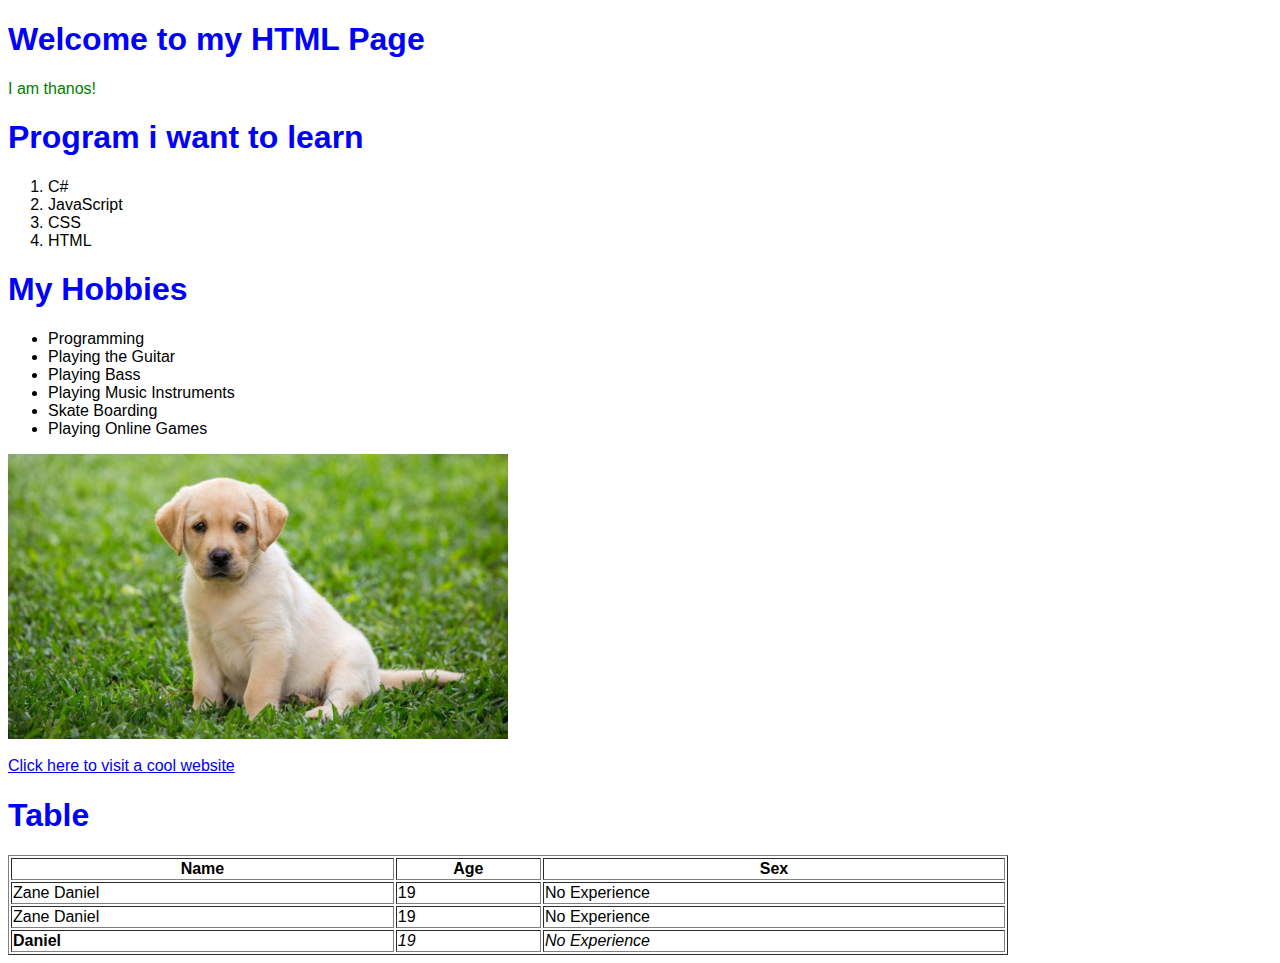
<file: Activty1and2/index.html>
<!DOCTYPE html>
<html lang="en">
<head>
    <meta charset="UTF-8">
    <meta name="viewport" content="width=device-width, initial-scale=1.0">
    <title>My First HTML Page</title>
    <link rel="stylesheet" href="style.css">
</head>
<body>
    <h1>Welcome to my HTML Page</h1>
    <p>I am thanos!</p>

    <h1>Program i want to learn</h1>
    <!--Fits order list Div-->
<div class="First">
      <ol>
        <li>C#</li>
        <li>JavaScript</li>
        <li>CSS</li>
        <li>HTML</li>
    </ol>
</div>
    <!--Second Un Order lis Div-->
    <h1>My Hobbies</h1>
<div class="Second">
    <ul>
        <li>Programming</li>
        <li>Playing the Guitar</li>
        <li>Playing Bass</li>
        <li>Playing Music Instruments</li>
        <li>Skate Boarding</li>
        <li>Playing Online Games</li>
    </ul>
</div>
   
<!--Dog Picture-->
    <img  style="width: 500px; display: block;" src="cutee.jpg" alt="cute dog">
    <br>
<!--Link-->
    <a href="https://www.facebook.com/markdaniel.notado.94"> Click here to visit a cool website</a>

<!--Table-->
<h1>Table</h1>
   <table border="1" style="width: 1000px;">
    <tr>
        <th>Name</th>
        <th>Age</th>
        <th>Sex</th>
    </tr>
    <tr>
        <td>Zane Daniel</td>
        <td>19</td>
        <td>No Experience</td>
    </tr>
    <tr>
        <td>Zane Daniel</td>
        <td>19</td>
        <td>No Experience</td>
    </tr>
    <tr>
        <td><strong>Daniel</strong> </td>
        <td><em>19</em></td>
        <td><i>No Experience</i></td>
    </tr>
   </table>
   
</body>
</html>
</file>
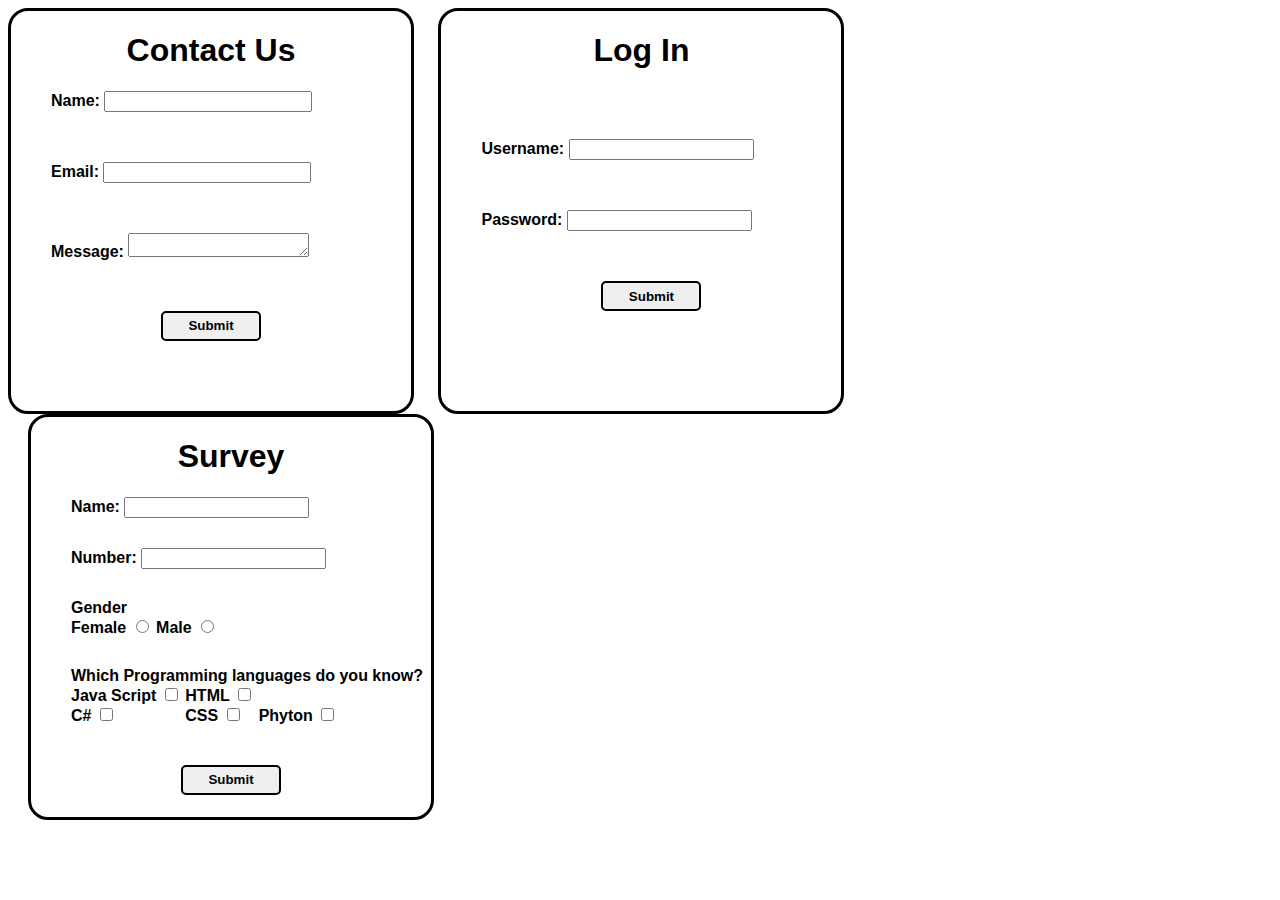
<file: Activty1and2/assignment2.html>
<!DOCTYPE html>
<html lang="en">
<head>
    <meta charset="UTF-8">
    <meta name="viewport" content="width=device-width, initial-scale=1.0">
    <title>HTML Forms Assigment</title>
    <link rel="stylesheet" href="style2.css">
</head>
<body>
    <!--Contact Form-->
<div class="contact">
    <form action="#" method="POST">
        <center><h1>Contact Us</h1></center>
        <div class="name"><label for="Name">Name:</label> <input class="in1" type="text"></div>
        
        <div class="email"> <label for="Email">Email:</label> <input class="in1" type="email"></div>
        <div class="message"><label for="Message">Message:</label> <textarea class="te"></textarea></div>
        <div class="submit1"><input class="sub1" type="submit"></div>   
    
    </form>
</div>
   <!--Login Form-->
<div class="login">
 <form action="#" method="POST">

  <center>  <h1>Log In</h1> </center>
  <div class="username"> <label for="Username">Username:</label> <input type="text"></div>

  <div class="password"> <label for="Password">Password:</label> <input type="passowr" name="" id=""></div>
  <div class="submit2"><input class="sub2" type="Submit"></div>
 
 </form>
</div>
 <!--Survey Form-->
 <div class="survey">
    <form action="#" menthod="POST">
       <center><h1>Survey</h1> </center>
       <div class="name1"><label>Name:</label> <input type="text"></div>
       <div class="number1"><label>Number:</label> <input type="number"></div>
        
     
        <div class="gender"> 
            <div><label>Gender</label></div>
           <div><label>Female</label> <input type="radio">
            <label>Male</label> <input type="radio"></div>
        
        </div>
       
        <div class="which"><label>Which Programming languages do you know?</label>
            <div class="om1"><label>Java Script</label>
                <input type="checkbox">
                <br>
                <label>C#</label>
                <input type="checkbox">
            </div>
            <div class="om2"> <label>HTML</label>
                <input type="checkbox">
                <br>
                <label>CSS</label>
                <input type="checkbox">
            </div>
           
            <label>Phyton</label>
            <input type="checkbox">
            <br></div>
       
        <input class="sub3" type="submit">
     </form>
 </div>

</body>
</html>
</file>
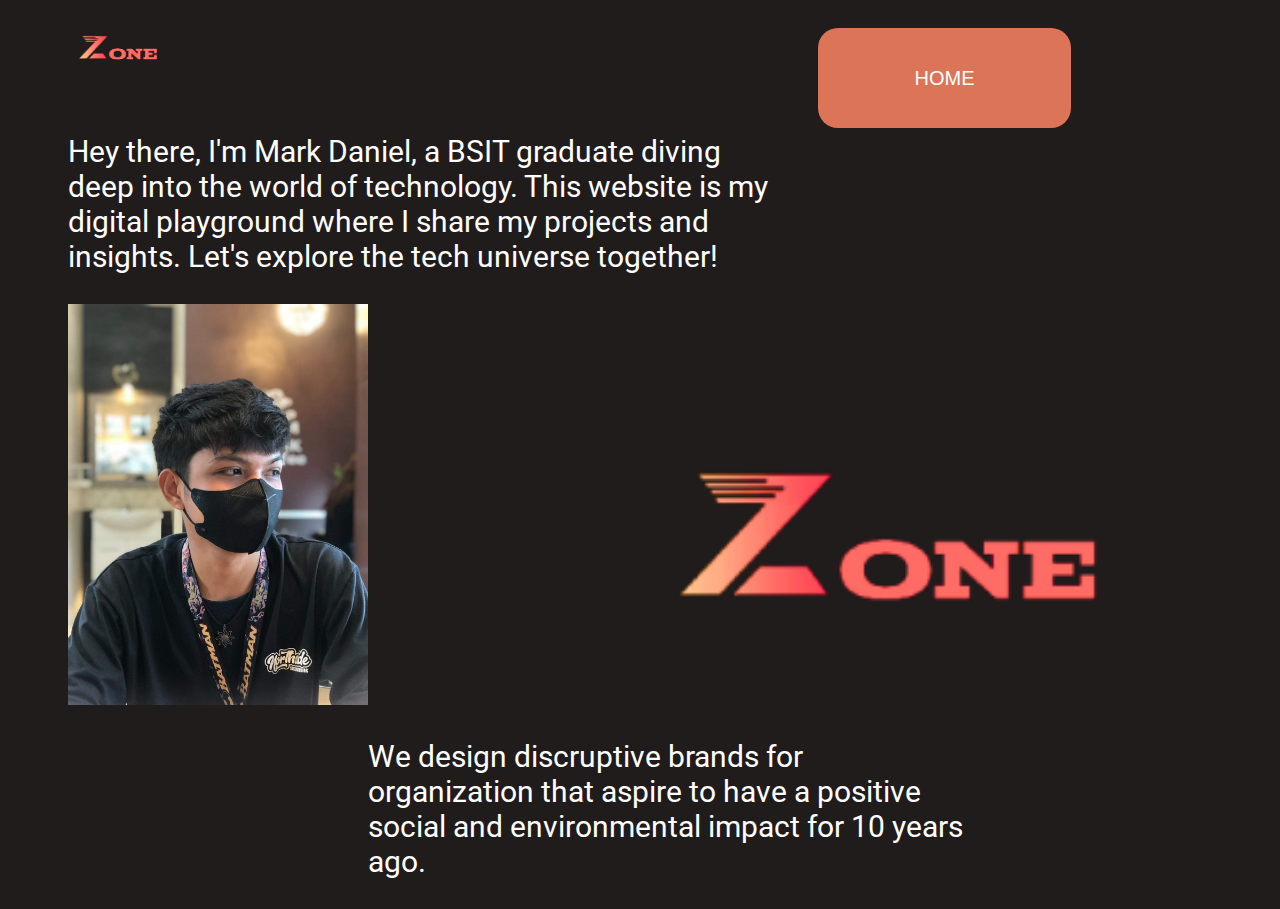
<file: Portfolio/about.html>
<!DOCTYPE html>
<html lang="en">
<head>
    <meta charset="UTF-8">
    <meta name="viewport" content="width=device-width, initial-scale=1.0">
    <title>Document</title>
    <link rel="stylesheet" href="about.css">
    <link rel="preconnect" href="https://fonts.gstatic.com" crossorigin>
<link href="https://fonts.googleapis.com/css2?family=Montserrat&family=Roboto:wght@300&display=swap" rel="stylesheet">
<link rel="preconnect" href="https://fonts.googleapis.com">
<link rel="preconnect" href="https://fonts.gstatic.com" crossorigin>
<link href="https://fonts.googleapis.com/css2?family=Montserrat&family=Roboto+Slab&family=Roboto:wght@300&display=swap" rel="stylesheet">
<link rel="stylesheet" href="account-logo.css">
</head>
<body>
    <div class="butclass">
        <a href="Main.html"> <button class="but">HOME</button> </a>
    </div>

    <div class="image-container">
            <img  class="logo" src="logo/Zone-Logo.png" alt="">
       
    </div>
   

    <div class="mainbody">
    
       
        <div class="p1">
            <p>Hey there, I'm Mark Daniel, a BSIT graduate diving deep into the world of technology. This website is my digital 
                playground where I share my projects and insights. Let's explore the tech universe together!</p>
        </div>

        <div class="image">
            <img style="width: 100%;" src="about/a61a0a38c14852cb40c7e61a1f972b68.jpg" alt="">
        </div>
        <div class="logo2">
            <img style="width: 100%;" src="logo/Zone-Logo.png" alt="">
        </div>

        <div class="p22">
            <p class="p2">We design discruptive brands for organization
                that aspire to have a positive social and 
                environmental impact for 10 years ago.</p>
        </div>
    </div>
    
</body>
</html>
</file>
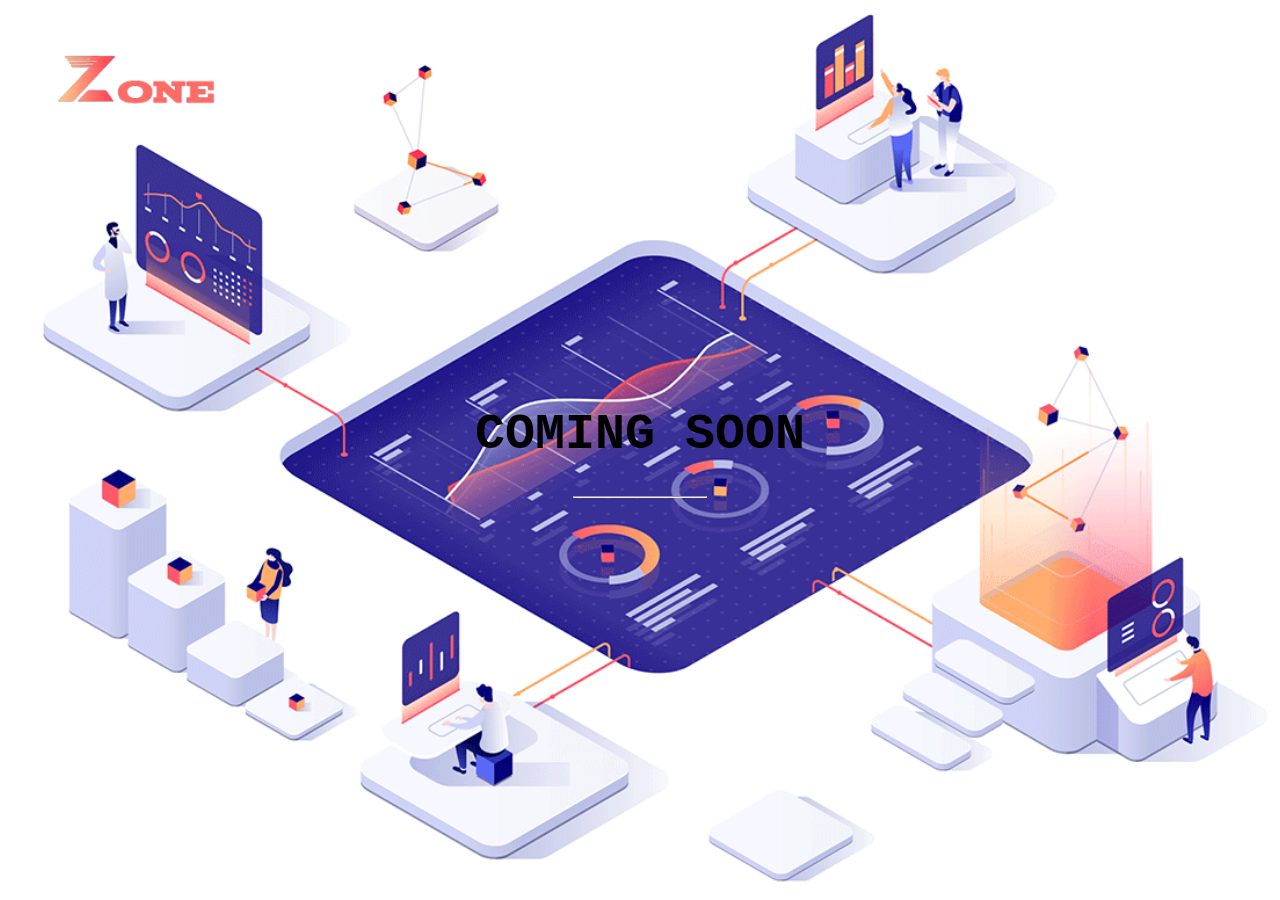
<file: Portfolio/Commingsoon.html>
<!DOCTYPE html>
<html>

<head>
  <title>Comming Soon</title>
  <style>
    body, html {
      height: 100%;
      margin: 0;
    }
    
    .bgimg {
      background-image:url(Grid-pictures/pic3.gif);
      height: 100%;
      background-position: center;
      background-size: cover;
      position: relative;
      color: white;
      font-family: "Courier New", Courier, monospace;
      font-size: 25px;
    }
    
    .topleft {
      position: absolute;
      top: 0;
      left: 16px;
    }
    
    
    .middle {
      position: absolute;
      top: 50%;
      left: 50%;
      transform: translate(-50%, -50%);
      text-align: center;
    }
    
    hr {
      margin: auto;
      width: 40%;
     
    }
    </style>
</head>
<body>

<div class="bgimg">
  <div class="topleft">
    <a href="Main.html"> <img style="width: 300px;" src="logo/Zone-Logo.png" alt=""></a>
   
  </div>
  <div class="middle">
    <h1 style="color: black;">COMING SOON</h1>
    <hr>
    <p  id="demo" style="font-size:30px; color: black; font-weight: bold;"></p>
  </div>
  
</div>

<script>

var countDownDate = new Date("Jan 5, 2024 15:37:25").getTime();

var countdownfunction = setInterval(function() {

  
  var now = new Date().getTime();
  
  
  var distance = countDownDate - now;
  
  
  var days = Math.floor(distance / (1000 * 60 * 60 * 24));
  var hours = Math.floor((distance % (1000 * 60 * 60 * 24)) / (1000 * 60 * 60));
  var minutes = Math.floor((distance % (1000 * 60 * 60)) / (1000 * 60));
  var seconds = Math.floor((distance % (1000 * 60)) / 1000);
  
  
  document.getElementById("demo").innerHTML = days + "d " + hours + "h "
  + minutes + "m " + seconds + "s ";
  
 
  if (distance < 0) {
    clearInterval(countdownfunction);
    document.getElementById("demo").innerHTML = "EXPIRED";
  }
}, 1000);
</script>

</body>
</html>
</file>
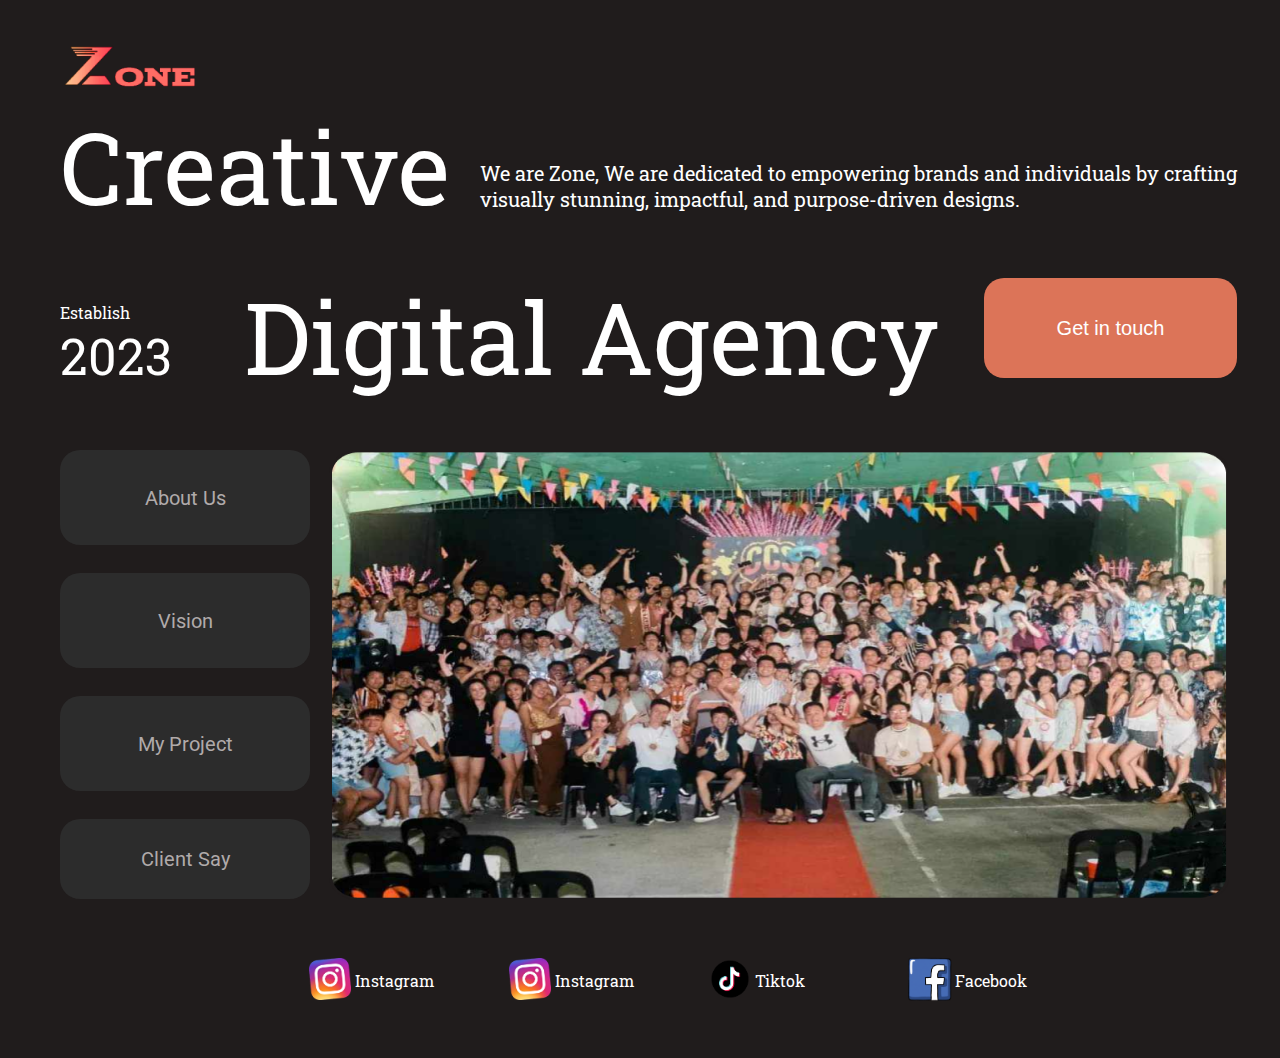
<file: Portfolio/Main.html>
<!DOCTYPE html>
<html lang="en">
<head>
    <meta charset="UTF-8">
    <meta name="viewport" content="width=device-width, initial-scale=1.0">
    <title>Zone</title>
    <link rel="stylesheet" href="Main.css">
    <link rel="preconnect" href="https://fonts.googleapis.com">
    <link rel="stylesheet" href="Main2.css">
<link rel="preconnect" href="https://fonts.gstatic.com" crossorigin>
<link href="https://fonts.googleapis.com/css2?family=Montserrat&family=Roboto:wght@300&display=swap" rel="stylesheet">
<link rel="preconnect" href="https://fonts.googleapis.com">
<link rel="preconnect" href="https://fonts.gstatic.com" crossorigin>
<link href="https://fonts.googleapis.com/css2?family=Montserrat&family=Roboto+Slab&family=Roboto:wght@300&display=swap" rel="stylesheet">
<link rel="stylesheet" href="account-logo.css">
</head>
<body>

        <div class="div1">
            <img class="zone-logo" src="logo/Zone-Logo.png" alt="">
        </div>

        <!-- MAIN START -->
    <div class="main-body">

            <!-- First -->
            <div class="main">
                <div class="discription-main">
                    <div><p class="c1">Creative</p></div>
                    <div class="div-c2"><p class="c2">We are Zone, We are dedicated to empowering brands and individuals by crafting 
                        visually stunning, impactful, and purpose-driven designs.</p></div>
                </div>
                
                <div class="discription-main1">
                    <div class="c3">
                        <p class="es">Establish</p>
                        <p class="year">2023</p>
                    </div>
            
                    <div class="c4">
                        <p class="digi">Digital Agency</p>
                    </div>
                <div class="button-div">
                    <a href="Commingsoon.html">  <button class="dis-button">Get in touch</button> </a>
                   
                </div>
                </div>
        
            </div>
  
            <!-- End -->


            <!-- Second-Main -->
            <div class="main2">
                
                <div class="bot-main1">
                   <a href="about.html"> <button class="bot1">About Us</button> </a>
                    <a href="testimonial.html"> <button class="bot1">Vision</button></a>
                   <a href="Myprojects.html">  <button class="bot1">My Project</button> </a>
                   <a href="vision.html"> <button class="bot2">Client Say</button> </a>
                </div>
                
                <div class="slide-pictures">
                    <img class="pictures" src="Slide-picture/Rectangle 4.png" alt="">
                    <img class="pictures" src="Slide-picture/pic2.jpg" alt="">
                    <img class="pictures" src="Slide-picture/pic3.jpg" alt="">
                </div>
            </div>
            
            <div class="main3">
                <div class="logo">
                    <div class="logopicture">  <img src="Account-logo/Instagram.gif" alt=""> </div>
                    <div class="logodiscription"><p>Instagram</p></div> 
                  
                </div>
                
                <div class="logo">
                    <div class="logopicture">  <img src="Account-logo/Instagram.gif" alt=""> </div>
                    <div class="logodiscription"><p>Instagram</p></div> 
                  
                </div>
                <div class="logo">
                    <div class="logopicture"><img src="Account-logo/tiktok.gif" alt=""></div>
                    <div class="logodiscription"><p>Tiktok</p></div> 
                    
                </div>
                <div class="logo">
                    <div class="logopicture"> <img src="Account-logo/facebook.gif" alt=""> </div>
                    <div class="logodiscription"><p>Facebook</p></div> 
                    
                </div>
                
            </div>

            <script>
                var myIndex = 0;
                carousel();
                
                function carousel() {
                  var i;
                  var x = document.getElementsByClassName("pictures");
                  for (i = 0; i < x.length; i++) {
                    x[i].style.display = "none";  
                  }
                  myIndex++;
                  if (myIndex > x.length) {myIndex = 1}    
                  x[myIndex-1].style.display = "block";  
                  setTimeout(carousel, 2000); // Change image every 2 seconds
                }
                </script>
         </div>
   
</body>
</html>
</file>
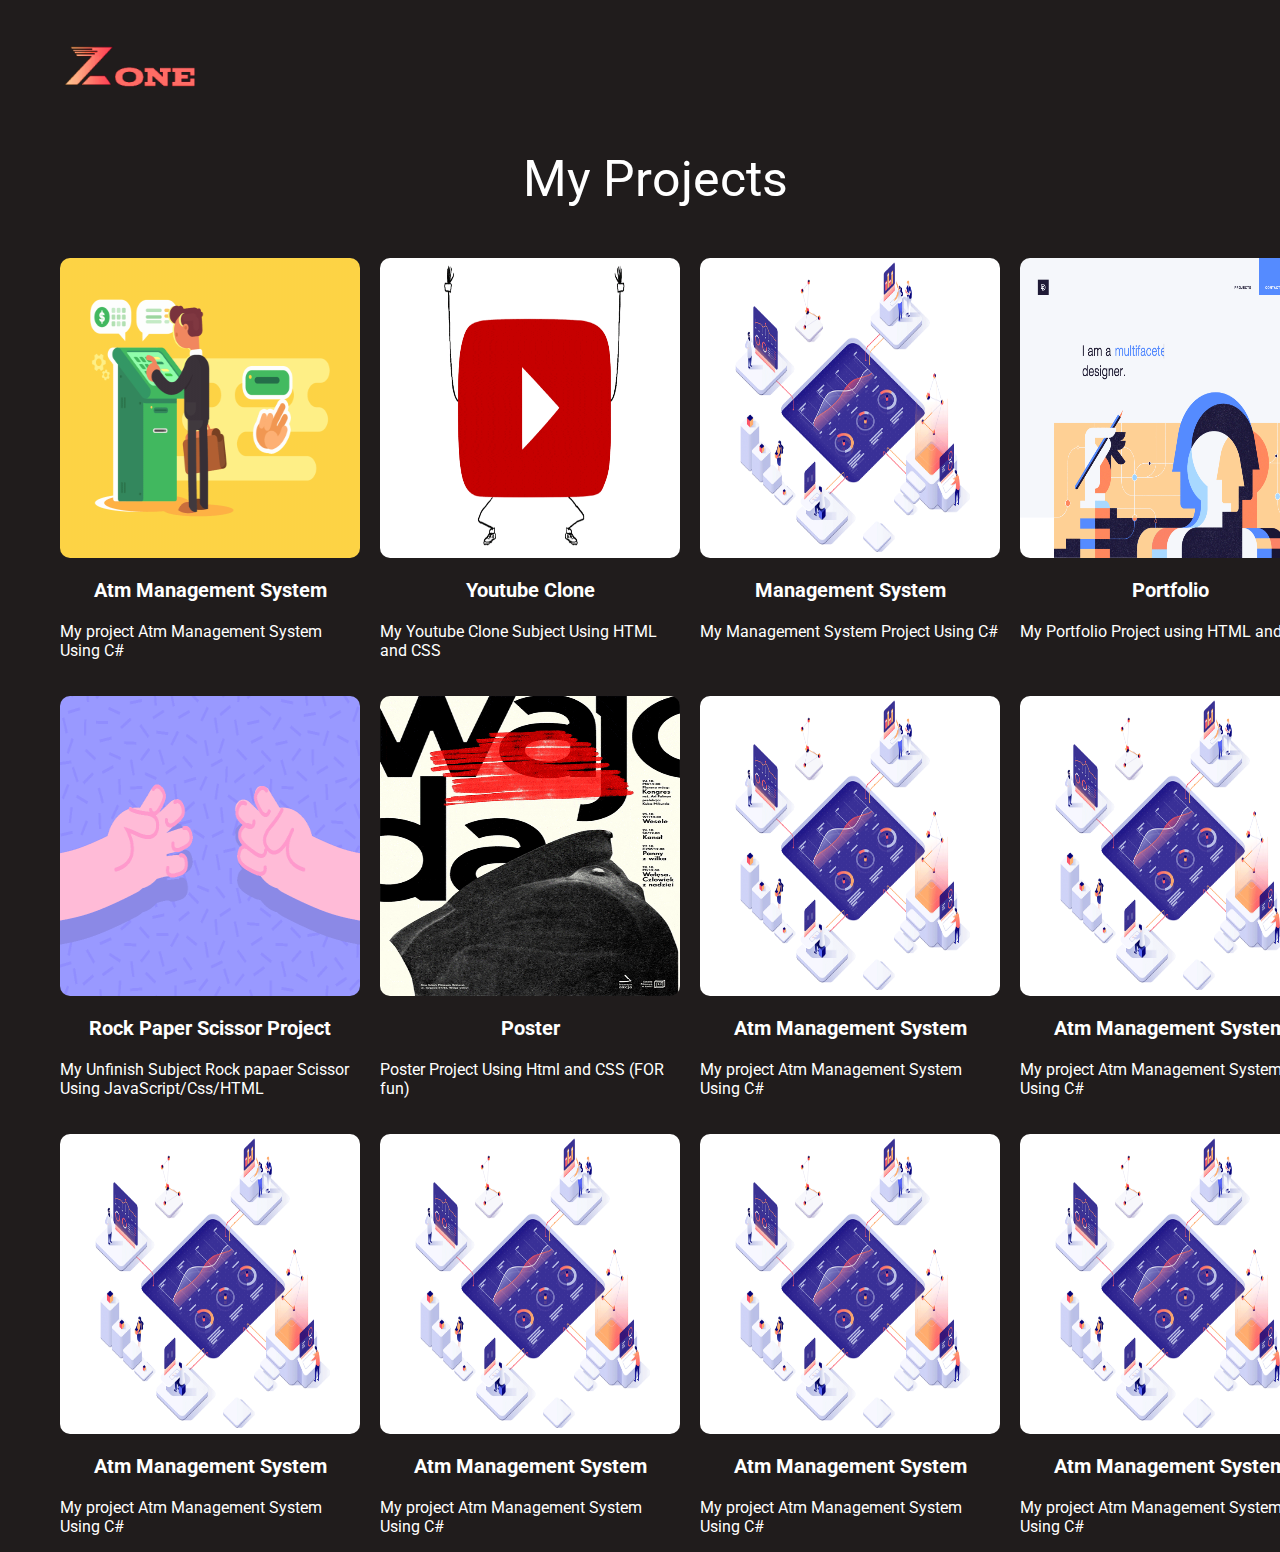
<file: Portfolio/Myprojects.html>
<!DOCTYPE html>
<html lang="en">
<head>
    <meta charset="UTF-8">
    <meta name="viewport" content="width=device-width, initial-scale=1.0">
    <title>My Works</title>
    <link rel="stylesheet" href="MyprojectsStyle.css">

    <link rel="preconnect" href="https://fonts.gstatic.com" crossorigin>
<link href="https://fonts.googleapis.com/css2?family=Montserrat&family=Roboto:wght@300&display=swap" rel="stylesheet">
<link rel="preconnect" href="https://fonts.googleapis.com">
<link rel="preconnect" href="https://fonts.gstatic.com" crossorigin>
<link href="https://fonts.googleapis.com/css2?family=Montserrat&family=Roboto+Slab&family=Roboto:wght@300&display=swap" rel="stylesheet">
</head>
<body>
    <div class="div1">
        <a href="Main.html"> <img class="zone-logo" src="logo/Zone-Logo.png" alt=""> </a>
       
    </div>
    <div class="main"> 
       <p class="My">My Projects</p>
     <div class="grid-main">
        <div class="main-class">
            <div class="main-picture">
                <img class="grid-pic" src="Grid-pictures/pic1.gif" alt="">
            </div>
            <div class="discription">
                <p class="dis1">Atm Management System</p>
                <p>My project Atm Management System Using C#</p>
            </div>
        </div>

        <div class="main-class">
            <div class="main-picture">
                <img class="grid-pic" src="Grid-pictures/pic2.gif" alt="">
            </div>
            <div class="discription">
                <p class="dis1">Youtube Clone</p>
                <p>My Youtube Clone Subject Using HTML and CSS</p>
            </div>
        </div>

        <div class="main-class">
            <div class="main-picture">
                <img class="grid-pic" src="Grid-pictures/pic3.gif" alt="">
            </div>
            <div class="discription">
                <p class="dis1">Management System</p>
                <p>My Management System Project Using C#</p>
            </div>
        </div> 

        <div class="main-class">
            <div class="main-picture">
                <img class="grid-pic" src="Grid-pictures/pic4.gif" alt="">
            </div>
            <div class="discription">
                <p class="dis1">Portfolio</p>
                <p>My Portfolio Project using HTML and CSS</p>
            </div>
        </div> 

        <div class="main-class">
            <div class="main-picture">
                <img class="grid-pic" src="Grid-pictures/pic55.gif" alt="">
            </div>
            <div class="discription">
                <p class="dis1">Rock Paper Scissor Project</p>
                <p>My Unfinish Subject Rock papaer Scissor Using JavaScript/Css/HTML</p>
            </div>
        </div> 

        <div class="main-class">
            <div class="main-picture">
                <img class="grid-pic" src="Grid-pictures/pic6.gif" alt="">
            </div>
            <div class="discription">
                <p class="dis1">Poster</p>
                <p>Poster Project Using Html and CSS (FOR fun)</p>
            </div>
        </div> 

        <div class="main-class">
            <div class="main-picture">
                <img class="grid-pic" src="Grid-pictures/pic3.gif" alt="">
            </div>
            <div class="discription">
                <p class="dis1">Atm Management System</p>
                <p>My project Atm Management System Using C#</p>
            </div>
        </div> 

        <div class="main-class">
            <div class="main-picture">
                <img class="grid-pic" src="Grid-pictures/pic3.gif" alt="">
            </div>
            <div class="discription">
                <p class="dis1">Atm Management System</p>
                <p>My project Atm Management System Using C#</p>
            </div>
        </div> 

        <div class="main-class">
            <div class="main-picture">
                <img class="grid-pic" src="Grid-pictures/pic3.gif" alt="">
            </div>
            <div class="discription">
                <p class="dis1">Atm Management System</p>
                <p>My project Atm Management System Using C#</p>
            </div>
        </div> 

        <div class="main-class">
            <div class="main-picture">
                <img class="grid-pic" src="Grid-pictures/pic3.gif" alt="">
            </div>
            <div class="discription">
                <p class="dis1">Atm Management System</p>
                <p>My project Atm Management System Using C#</p>
            </div>
        </div> 
        <div class="main-class">
            <div class="main-picture">
                <img class="grid-pic" src="Grid-pictures/pic3.gif" alt="">
            </div>
            <div class="discription">
                <p class="dis1">Atm Management System</p>
                <p>My project Atm Management System Using C#</p>
            </div>
        </div> 

        <div class="main-class">
            <div class="main-picture">
                <img class="grid-pic" src="Grid-pictures/pic3.gif" alt="">
            </div>
            <div class="discription">
                <p class="dis1">Atm Management System</p>
                <p>My project Atm Management System Using C#</p>
            </div>
        </div> 
  
        

    

        
    </div>
</div>
</body>
</html>
</file>
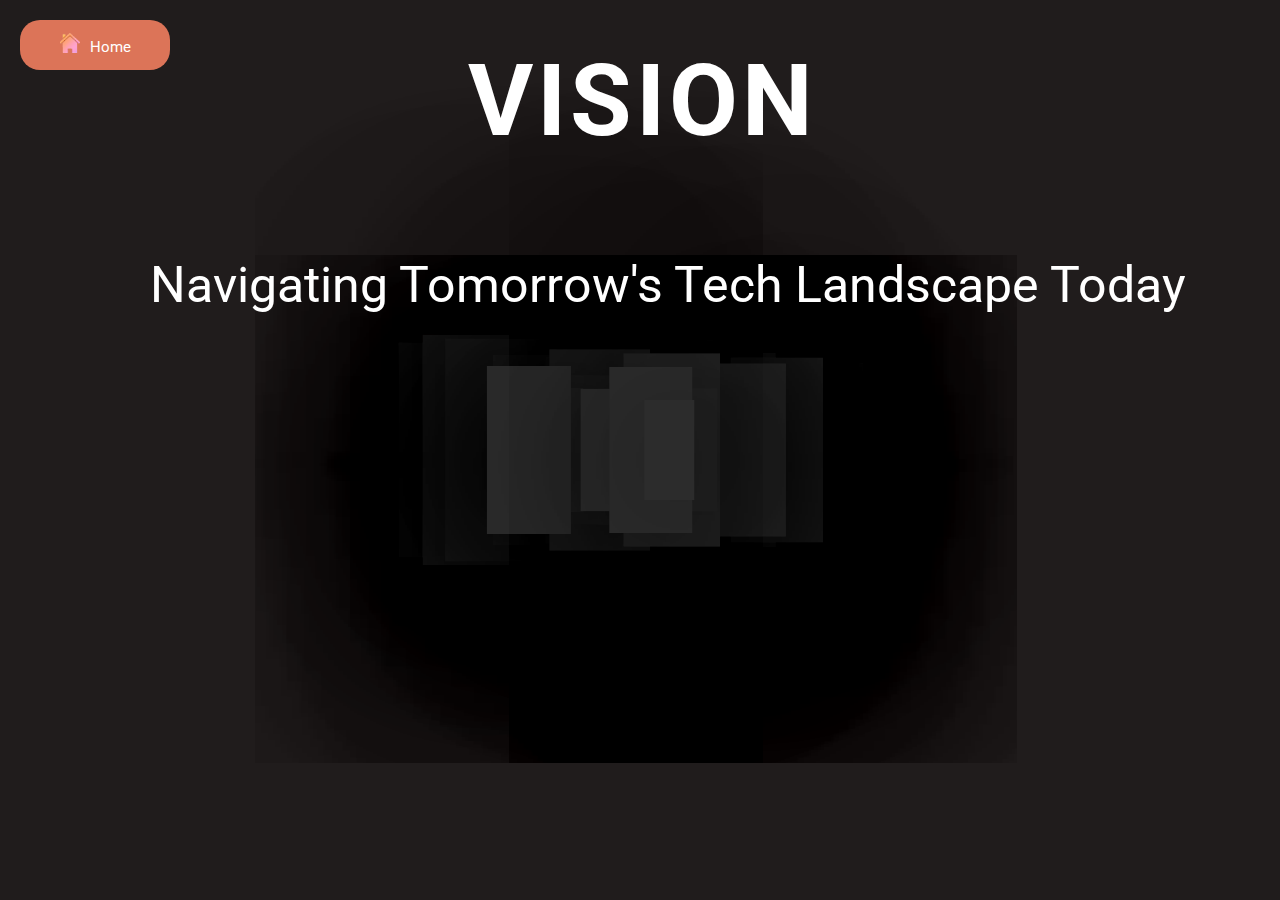
<file: Portfolio/testimonial.html>
<!DOCTYPE html>
<html lang="en">
<head>
    <meta charset="UTF-8">
    <meta name="viewport" content="width=device-width, initial-scale=1.0">
    <title>Vision</title>
    <link rel="preconnect" href="https://fonts.gstatic.com" crossorigin>
<link href="https://fonts.googleapis.com/css2?family=Montserrat&family=Roboto:wght@300&display=swap" rel="stylesheet">
<link rel="preconnect" href="https://fonts.googleapis.com">
<link rel="preconnect" href="https://fonts.gstatic.com" crossorigin>
<link href="https://fonts.googleapis.com/css2?family=Montserrat&family=Roboto+Slab&family=Roboto:wght@300&display=swap" rel="stylesheet">
<link rel="stylesheet" href="testimonial.css">
</head>
<body>
    <div class="container">
       
    </div>
    <a href="Main.html"><button class="home"> <img class="house" src="HOME/HOME.gif" alt="">Home</button></a>
    <div class="glow">
        <span>V</span>
        <span>I</span>
        <span>S</span>
        <span>I</span>
        <span>O</span>
        <span>N</span>
    </div>

    <div class="woop">Navigating Tomorrow's Tech Landscape Today</div>
    <script src="anime.js"></script>
<script>
    const container = document.querySelector('.container')
    for (var i = 0; i <= 50; i++){
        const blocks = document.createElement('div');
        blocks.classList.add('block');
        container.appendChild(blocks)
    }
    function animeBlocks(){
    anime({
        targets: '.block',
        translateX: function(){
            return anime.random(-700,700)
        },
        translateX: function(){
            return anime.random(-500,500)
        },
          scale: function(){
            return anime.random(1,5)
        },
        easing: 'linear',
        duration:3000,
        delay:anime.stagger(10),
        complete:  animeBlocks,
    })
}
animeBlocks()
</script>
</body>
</html>
</file>
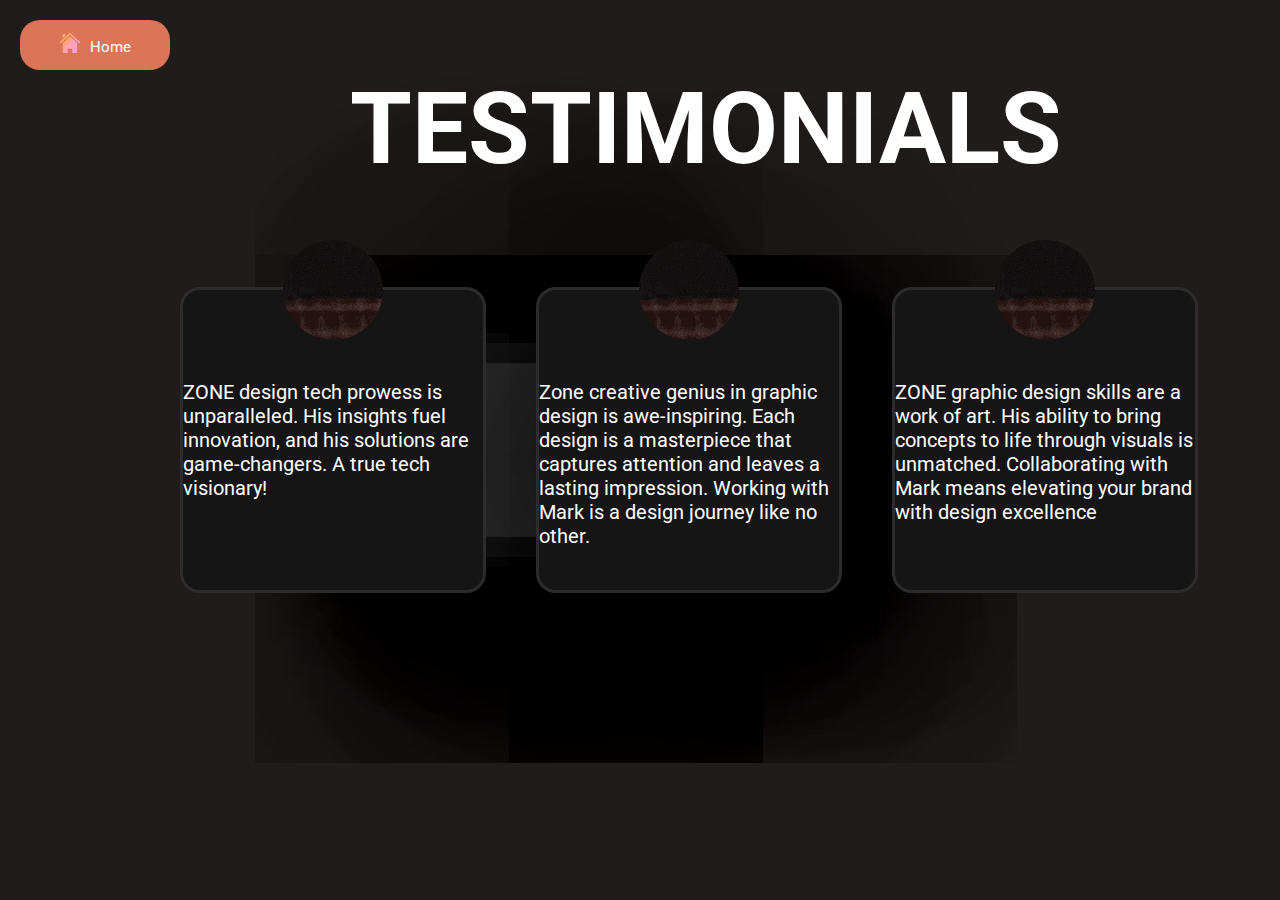
<file: Portfolio/vision.html>
<!DOCTYPE html>
<html lang="en">
<head>
    <meta charset="UTF-8">
    <meta name="viewport" content="width=device-width, initial-scale=1.0">
    <title>Document</title>
    <link rel="stylesheet" href="vision.css">
    <link rel="preconnect" href="https://fonts.gstatic.com" crossorigin>
<link href="https://fonts.googleapis.com/css2?family=Montserrat&family=Roboto:wght@300&display=swap" rel="stylesheet">
<link rel="preconnect" href="https://fonts.googleapis.com">
<link rel="preconnect" href="https://fonts.gstatic.com" crossorigin>
<link href="https://fonts.googleapis.com/css2?family=Montserrat&family=Roboto+Slab&family=Roboto:wght@300&display=swap" rel="stylesheet">

    
</head>
<body>
    <div class="container">
       
    </div>
     
    <div class="main">
       
        <a href="Main.html"><button class="home"> <img class="house" src="HOME/HOME.gif" alt="">Home</button></a>
               <div><p class="test">TESTIMONIALS</p> </div>
        <div class="maintes">
            <div class="tesmonial">
                <div class="profile">
                    
                </div>

              
              
                <div class="tesdip">
                    <p>ZONE design tech prowess is unparalleled. His insights fuel innovation, and his solutions are game-changers. A true tech visionary! </p>
                </div>
                
            </div>

            <div class="tesmonial">
                <div class="profile">
                    
                </div>
              
                <div class="tesdip">
                    <p>Zone creative genius in graphic design is awe-inspiring. Each design is a masterpiece that captures attention and leaves a lasting impression. Working with Mark is a design journey like no other.</p>
                </div>
                
            </div>
            <div class="tesmonial">
                <div class="profile">
                    
                </div>
              
                <div class="tesdip">
                    <p>ZONE graphic design skills are a work of art. His ability to bring concepts to life through visuals is unmatched. Collaborating with Mark means elevating your brand with design excellence</p>
                </div>
                
            </div>
            
        </div>
           
        </div>
    </div>
    

<script src="anime.js"></script>
<script>
    const container = document.querySelector('.container')
    for (var i = 0; i <= 50; i++){
        const blocks = document.createElement('div');
        blocks.classList.add('block');
        container.appendChild(blocks)
    }
    function animeBlocks(){
    anime({
        targets: '.block',
        translateX: function(){
            return anime.random(-700,700)
        },
        translateX: function(){
            return anime.random(-500,500)
        },
          scale: function(){
            return anime.random(1,5)
        },
        easing: 'linear',
        duration:3000,
        delay:anime.stagger(10),
        complete:  animeBlocks,
    })
}
animeBlocks()
</script>
</body>
</html>
</file>
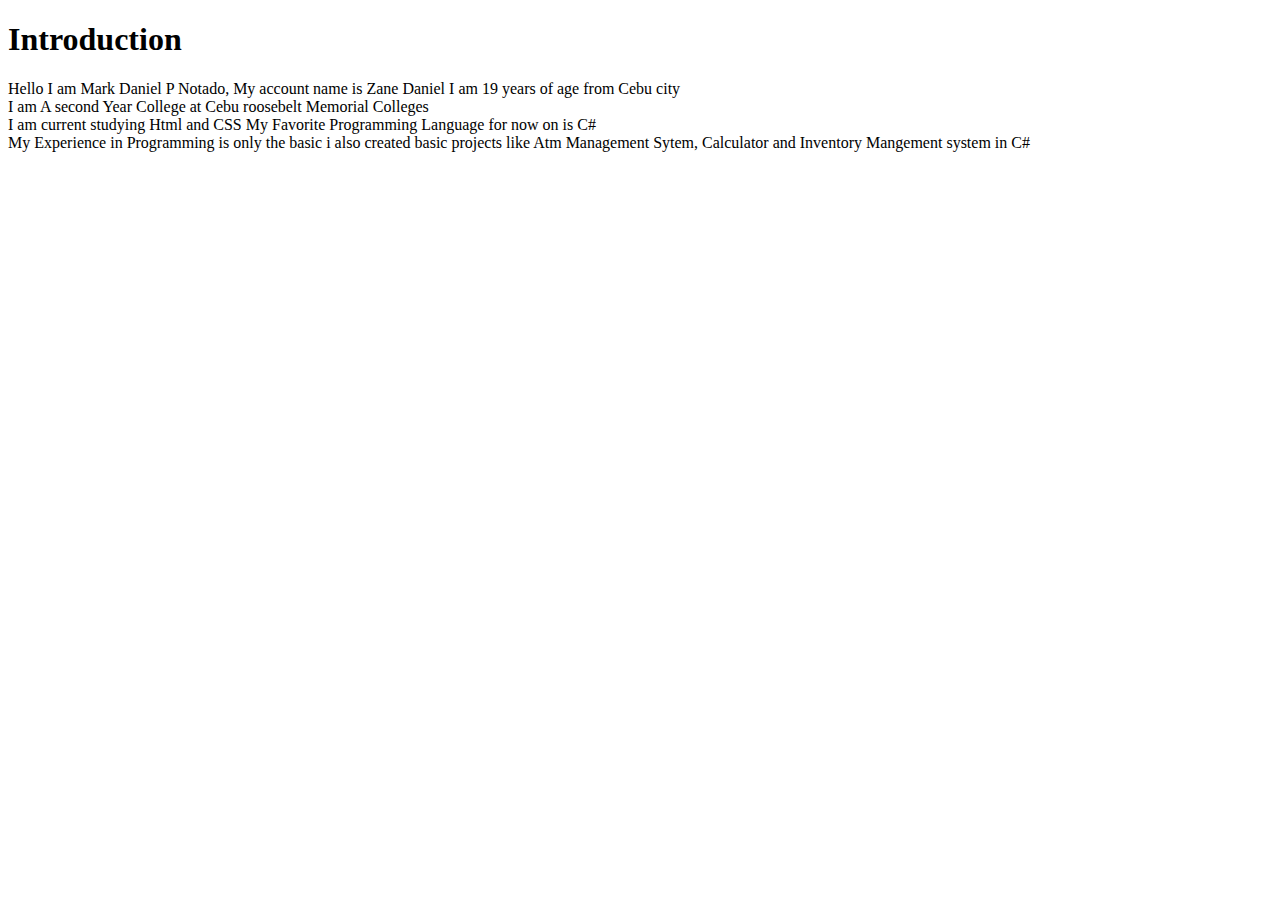
<file: Task/Task1.html>
<!DOCTYPE html>
<html lang="en">
<head>
    <meta charset="UTF-8">
    <meta name="viewport" content="width=device-width, initial-scale=1.0">
    <title>Introduction</title>
</head>
<body>
    
        <H1>Introduction</H1>
        <p>Hello I am Mark Daniel P Notado, My account name is Zane Daniel I am 19 years of age from Cebu city <br>I am A second Year College at Cebu roosebelt Memorial Colleges <br>I am current studying Html and CSS My Favorite Programming Language for now on is C#
        <br>My Experience in Programming is only the basic i also created basic projects like Atm Management Sytem, Calculator and Inventory Mangement system in C#</p>
    
</body>
</html>
</file>
<file: Activty1and2/style.css>
body{
    font-family: Arial, Helvetica, sans-serif;
}

h1{
    Color:blue;
}
p{
    color: green;
}
</file>
<file: Activty1and2/style2.css>
body{
    font-family: Arial, Helvetica, sans-serif;
}
.contact{
 display: inline-block;
 border-style: solid;
 width: 400px;
 height: 400px;
 border-radius: 20px;
 
}
.contact,label{
    font-weight: bold;
}
.name{
    margin-top: 30;
    margin-left: 40px;
    margin-bottom: 50px;
}
.message{
    margin-left: 40px;
    margin-bottom: 50px;
}
.email{
    margin-left: 40px;
    margin-bottom: 50px;
}
.te{
    height:18px;
    width: 175px;
    
}
.submit1{
    margin-left: 150px;
    margin-bottom: 50px;
}
.in1{
    width: 200px;
}
.sub1{
    width: 100px;
    height: 30px;
    font-weight: bold;
    border-radius: 5px;
    border-style: solid;

}
.login{
    display: inline-block;
    border-style: solid;
    width: 400px;
    height: 400px;
    border-radius: 20px;
    vertical-align: top;
    margin-left: 20px;
}
.username{
    margin-top: 70px;
    margin-left: 40px;
    margin-bottom: 50px;
}  
.password{
    margin-top: 30px;
    margin-left: 40px;
    margin-bottom: 50px;
}

.submit2{
    margin-top: 30px;
    margin-left: 160px;
    margin-bottom: 50px;
}
.sub2{
    width: 100px;
    height: 30px;
    font-weight: bold;
    border-radius: 5px;
    border-style: solid;   
}
.survey{
    display: inline-block;
    border-style: solid;
    width: 400px;
    height: 400px;
    border-radius: 20px;
    vertical-align: top;
    margin-left: 20px;
}
.name1{
    margin-top: 20px;
    margin-left: 40px;
    margin-bottom: 30px;
    
}
.number1{
    margin-top: 20px;
    margin-left: 40px;
    margin-bottom: 30px;
    
}
.gender{
    margin-top: 20px;
    margin-left: 40px;
    margin-bottom: 30px;
}
.which{
    margin-top: 20px;
    margin-left: 40px;
    margin-bottom: 40px;
}
.om1{
    display: inline-block;
}
.om2{
    display: inline-block;
}
.sub3{
    width: 100px;
    height: 30px;
    font-weight: bold;
    border-radius: 5px;
    border-style: solid;   
    margin-left: 150px;
}
</file>
<file: Portfolio/about.css>
body{
    background-color: #201C1C;
    font-family: 'Roboto';
    color: white;
}
.image-container{
    width: 300px;


}
.logo{
    width: 100%;

}
.mainbody
{
     
    margin-left: 60px;
    width: 1190px; 
}
.p1{
   
    width: 700px;
    font-size: 30px;
}
.image{
    width: 300px;
  
    display: inline-block;
}
.logo2{
    width: 800px;
    margin-left: 200px;
    display: inline-block;
    position: absolute;
    margin-top: 20px;
    
}
.p2{
    font-size: 30px;
}
.p22{
    width: 600px;
    margin-left: 300px;
}
.but{
    height: 100px;
    width: 253px;
    background: #DC7458;
    border-style: none;
    border-radius: 20px;
    font-size: 20px;
    color: white;
    transition: 0.5s;
}
.but:hover
{
    cursor: pointer;
    background-color: rgb(209, 81, 46) ;
}
.butclass
{
    position:absolute;
    margin-left: 810px;
    
    margin-bottom:20px;
    margin-top: 20px;
}
</file>
<file: Portfolio/account-logo.css>
.logopicture{
    width: 50px;
    display: inline-block;
}
img
{
    width: 100%;
}
.main3
{
    margin-top: 50px;
    display: flex;
   justify-content: center;
   align-items: center;
   margin-bottom: 50px;
}
.logodiscription{
    
    display: inline-block;
}

.logo{
    
    width: 150px;
    margin-left: 50px;
   
}
.logodiscription {
    margin: 0px;
   position: absolute;
  
}
</file>
<file: Portfolio/Main.css>
body{
    background-color: #201C1C;
    font-family: 'Montserrat', sans-serif;
    font-family: 'Roboto', sans-serif;
    font-family: 'Roboto Slab', serif;
    color: white;
    margin: 0px;
    padding: 0px; 
}

.zone-logo{
    width: 250px;
    position: absolute;
    margin-left: 30px;
}
.c1{
 font-size: 100px;
 margin: 0px;
 width: 390px;
 
}
.discription-main{
    display: grid;
    grid-template-columns: 390px 1fr;
    align-items: baseline;
    height: 140px;
   
}
.c2{

    margin-left: 20px;
    width: 800px ;
    font-size: 20px;
}
.div-c2{
    position: absolute;
    margin-left: 400px;
    margin-top: 40px;
}
.div1{
    width:500px;
  
    height: 100px;
}
.year{
    margin: 0px;
    font-size: 50px;
}
.discription-main1{
    height: 140px;
}
.es{
    margin: 0px;
}
.c3{
    
    width: 140px;
    margin-top: 50px;
    display: inline-block;
}
.digi{
    font-size: 100px;
    margin: 0px;
   
    
}
.c4{
    width: 700px;
    display: inline-block;
 
    margin-top: 30px;
    margin-left: 40px;
    
}
.dis-button{
    height: 100px;
    width: 253px;
    background: #DC7458;
    border-style: none;
    border-radius: 20px;
    font-size: 20px;
    color: white;
    transition: 0.5s;
   
    
}
.dis-button:hover{
    cursor: pointer;
    background-color: rgb(209, 81, 46) ;
}
.button-div{
    width: 200px;
    display: inline-block;
    position: absolute;
    margin-top: 38px;
    margin-left: 40px;
   
}
.main-body{
    
    margin-left: 60px;
    width: 1190px;
}
.div1:hover{
    cursor: pointer;
}
</file>
<file: Portfolio/Main2.css>
.main2{
    margin-top: 70px;
   display: block;
   
}
.bot1{
    width: 250px;
    height:95px;
    margin-bottom: 28px;
    border-radius: 20px;
    border-style: none;
    margin-top: 0px;
    font-family: 'Roboto';
    background-color: #2C2C2C;
    font-size: 20px;
    font-weight: 400;
    color:  #B0AAAA;
    transition: 1s;
}
.bot2
{
    color:  #B0AAAA;
    width: 250px;
    height:80px;
    border-radius: 20px;
    border-style: none;
    margin-top: 0px;
    font-family: 'Roboto';
    font-size: 20px;
    font-weight: 400;
    background-color: #2C2C2C;
    transition: 0.5s;
}
.bot-main1{
 
    width: 250px;
    display: inline-block;
    vertical-align: top;
}
.bot-main1 button:hover{
    cursor: pointer;
    background-color: white;
    color: black;
    font-weight: bold;
}

.bot-main1 button:active{
    background-color: #B0AAAA;
}
.slide-pictures{
   
    width: 900px; 
    height: 450px;
   display: inline-block;
   margin-left: 15px;
 
}
.pictures{
    width: 100%;
    height: 100%;
    display: none;
    border-radius: 20px;
 
}
.logo:hover{
    cursor: pointer;
}
</file>
<file: Portfolio/MyprojectsStyle.css>
body{
    margin: 0px;
    padding: 0px;
    font-family: 'Roboto';
    background-color:#201C1C ;
    color: white;
}
.My{
    font-size: 50px;
    text-align: center;
}
.main{
    margin-left: 60px;
   
    width: 1190px;
}
.div1{
    width:500px;
  
    height: 100px;
}
.zone-logo{
    width: 250px;
    position: absolute;
    margin-left: 30px;
}
.main-class
{
 
  width: 300px;
   
}
.grid-pic
{
    height: 100%;
    width: 100%;
    border-radius: 10px;
}
.main-picture
{
    width: 300px;
    height: 300px;
   
}

.grid-main
{ 
    display: grid;
   grid-template-columns: 1fr 1fr 1fr 1fr;
   column-gap: 20px;
  row-gap: 20px;
}
.dis1{
    font-weight: bold; 
    font-size: 20px; 
    text-align: center;
}
</file>
<file: Portfolio/testimonial.css>
*{
    margin: 0;
    padding: 0;

}

body{
    position: relative;
   
    min-height: 100vh;
    background-color: #201C1C;
    font-family: 'Roboto';
    color: white;

}
.container
{
    position: absolute;
    width: 100%;
    height: 100%;
    display: flex;
    justify-content: center;
    align-items: center;
}


.block{
    position: absolute;
    width: 50px;
    height: 100px;
    background: #2C2C2C;
    box-shadow: 10px 10px 150px rgb(0, 0, 0.6);
}

.glow{
    top: 100px;
    left: 50%;
    position: absolute;
    transform: translate(-50%,-50%);
}
.glow span{
    color: #fff;
    font-family: 'Roboto';
    font-size: 100px;
    font-weight: bold;
    color: white;
    animation: animate 2s linear infinite;
    width: 24px;
    height: 24px;
    
}
.woop{
    font-size: 50px;
    position: absolute;
    margin-top: 20%;
    margin-left: 150px;
}
.home
{
    margin-top: 20px;
    width: 150px;
    height: 50px;
    color: #FFF;
    font-family: 'Roboto';
    background-color: #DC7458;
    border-radius: 20px;
    border-style: none;
    margin-left: 20px;
    font-size:15px;
    transition: 0.5s;
    position: absolute;
}
.house
{
    width: 20px;
    margin-right:10px;
}
.home:hover{
    cursor: pointer;
    width: 145px;
    height: 45;
    background-color: #e06847;
}
.home:active{
 font-size: bold;
}
@keyframes animate {

    0%{
        color:#eeebea;

    }
    33.3%
    {
        color: #969290;
    }
    66.6%
    {
        color: #474646;
    }
    100%
    {
        color: #DC7458;
    }
    
}

.glow span:nth-child(1)
{
    animation-delay: 0s;
}
.glow span:nth-child(2)
{
    animation-delay: 0.1s;
}
.glow span:nth-child(3)
{
    animation-delay: 0.2s;
}
.glow span:nth-child(4)
{
    animation-delay: 0.3s;
}
.glow span:nth-child(5)
{
    animation-delay: 0.4s;
}
.glow span:nth-child(6)
{
    animation-delay: 0.5s;
}
</file>
<file: Portfolio/vision.css>
*{
    margin: 0;
    padding: 0;

}

body{
    position: relative;
   
    min-height: 100vh;
    background-color: #201C1C;
    font-family: 'Roboto';
    color: white;

}
.container
{
    position: absolute;
    width: 100%;
    height: 100%;
    display: flex;
    justify-content: center;
    align-items: center;
}


.block{
    position: absolute;
    width: 50px;
    height: 100px;
    background: #2C2C2C;
    box-shadow: 10px 10px 150px rgb(0, 0, 0.6);
}

.main{
    position: absolute;
    
}

.tesmonial
{
    position: relative;
    border-style: solid;
    border-color: #2C2C2C;
    border-radius: 20px;
    background-color: #161515;
    width: 300px;
    height: 300px;
}
.profile
{  
    position: absolute;
    width: 100px;
    height: 100px;
   top:-50px;
   right: 0;
   margin-right: 100px;
    border-radius: 180px;
    background-image: url('testimonial-profile/pic1.gif');
}
.pro{
    width:50px ;
}
.maintes
{ margin-top: 100px;
    margin-left: 180px;
    display: grid;
    grid-template-columns: 1fr 1fr 1fr;
    column-gap: 50px;
}

.test{
   font-size: 100px;
   margin-left: 350px;
   font-weight: bold;

}
.tesdip
{
    margin-top: 90px;
}
.tesdip,p{
    font-size: 20px;
}
.home
{
    margin-top: 20px;
    width: 150px;
    height: 50px;
    color: #FFF;
    font-family: Roboto;
    background-color: #DC7458;
    border-radius: 20px;
    border-style: none;
    margin-left: 20px;
    font-size:15px;
    transition: 0.5s;
}
.house
{
    width: 20px;
    margin-right:10px;
}
.home:hover{
    cursor: pointer;
    width: 145px;
    height: 45;
    background-color: #e06847;
}
.home:active{
 font-size: bold;
}
</file>
